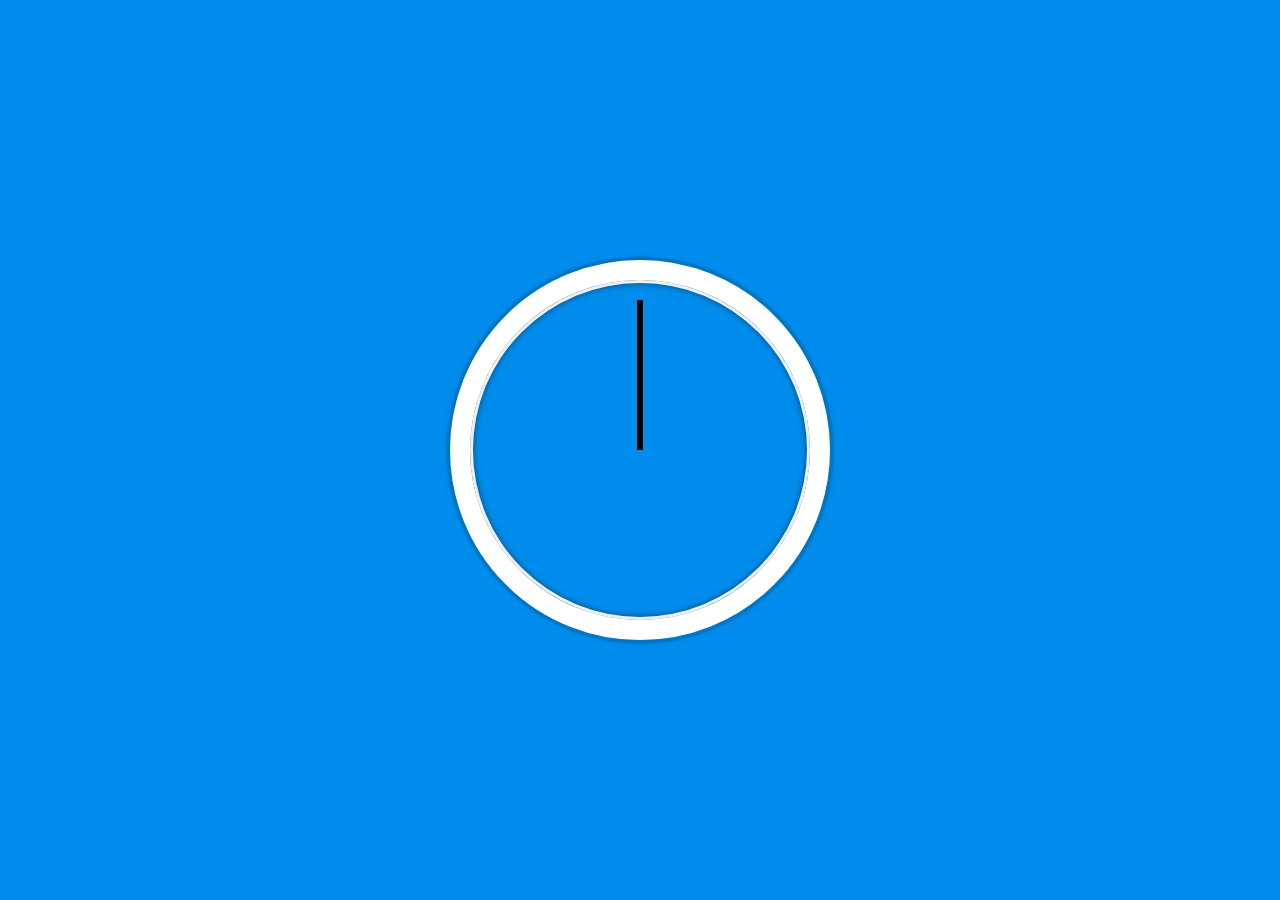
<file: 02 - JS and CSS Clock/index.html>
<!DOCTYPE html>
<html lang="en">
<head>
  <meta charset="UTF-8">
  <title>JS + CSS Clock</title>
  <link rel="stylesheet" type="text/css" href="style.css">
</head>
<body>
    <div class="clock">
      <div class="clock-face">
        <div class="hand hour-hand"></div>
        <div class="hand min-hand"></div>
        <div class="hand second-hand"></div>
      </div>
    </div>
    <script type="text/javascript" src="app.js"></script>
</body>
</html>
</file>
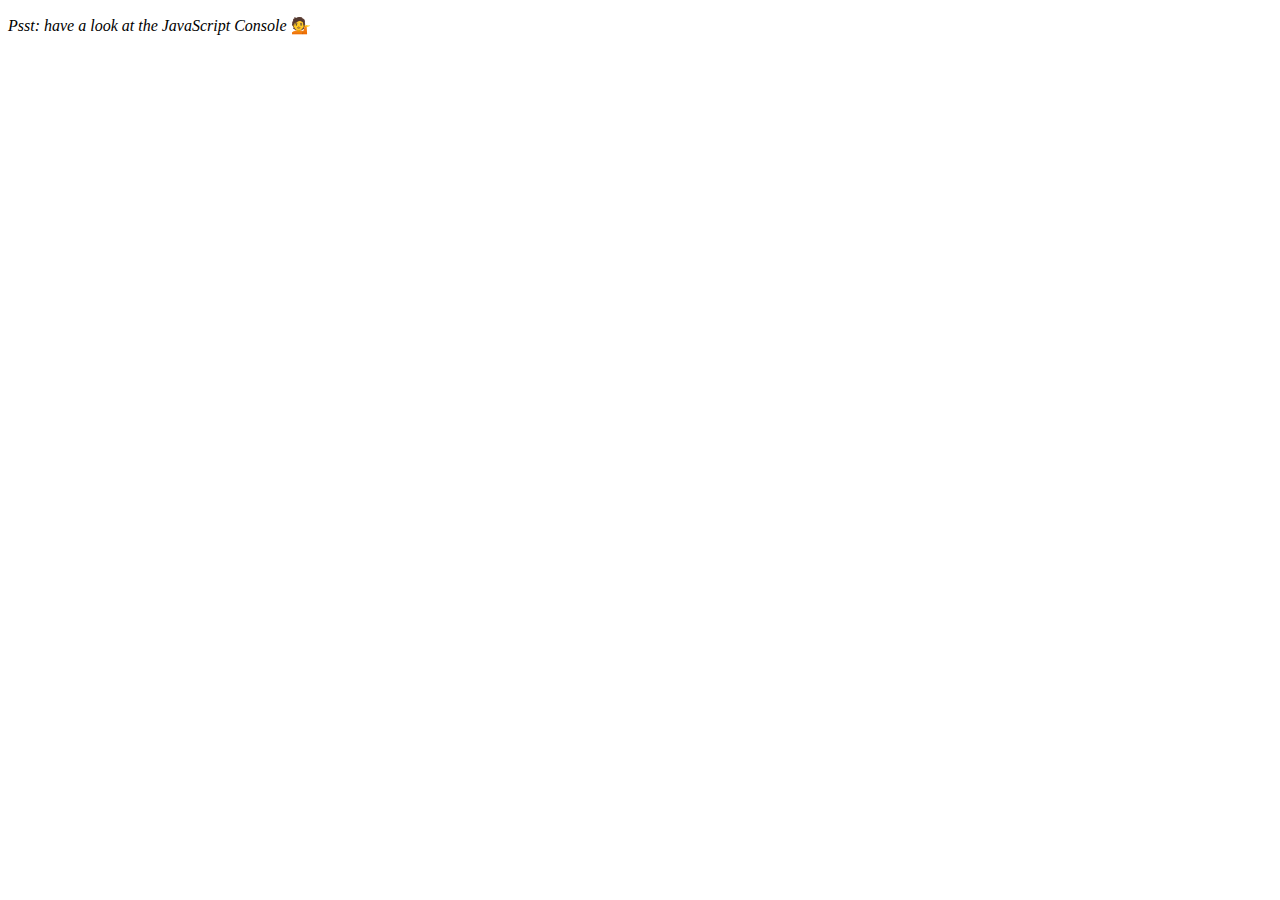
<file: 04 - Array Cardio Day 1/index.html>
<!DOCTYPE html>
<html lang="en">
<head>
  <meta charset="UTF-8">
  <title>Array Cardio 💪</title>
</head>
<body>
  <p><em>Psst: have a look at the JavaScript Console</em> 💁</p>
  <script>
    // Get your shorts on - this is an array workout!
    // ## Array Cardio Day 1

    // Some data we can work with

    const inventors = [
      { first: 'Albert', last: 'Einstein', year: 1879, passed: 1955 },
      { first: 'Isaac', last: 'Newton', year: 1643, passed: 1727 },
      { first: 'Galileo', last: 'Galilei', year: 1564, passed: 1642 },
      { first: 'Marie', last: 'Curie', year: 1867, passed: 1934 },
      { first: 'Johannes', last: 'Kepler', year: 1571, passed: 1630 },
      { first: 'Nicolaus', last: 'Copernicus', year: 1473, passed: 1543 },
      { first: 'Max', last: 'Planck', year: 1858, passed: 1947 },
      { first: 'Katherine', last: 'Blodgett', year: 1898, passed: 1979 },
      { first: 'Ada', last: 'Lovelace', year: 1815, passed: 1852 },
      { first: 'Sarah E.', last: 'Goode', year: 1855, passed: 1905 },
      { first: 'Lise', last: 'Meitner', year: 1878, passed: 1968 },
      { first: 'Hanna', last: 'Hammarström', year: 1829, passed: 1909 }
    ];

    const people = ['Beck, Glenn', 'Becker, Carl', 'Beckett, Samuel', 'Beddoes, Mick', 'Beecher, Henry', 'Beethoven, Ludwig', 'Begin, Menachem', 'Belloc, Hilaire', 'Bellow, Saul', 'Benchley, Robert', 'Benenson, Peter', 'Ben-Gurion, David', 'Benjamin, Walter', 'Benn, Tony', 'Bennington, Chester', 'Benson, Leana', 'Bent, Silas', 'Bentsen, Lloyd', 'Berger, Ric', 'Bergman, Ingmar', 'Berio, Luciano', 'Berle, Milton', 'Berlin, Irving', 'Berne, Eric', 'Bernhard, Sandra', 'Berra, Yogi', 'Berry, Halle', 'Berry, Wendell', 'Bethea, Erin', 'Bevan, Aneurin', 'Bevel, Ken', 'Biden, Joseph', 'Bierce, Ambrose', 'Biko, Steve', 'Billings, Josh', 'Biondo, Frank', 'Birrell, Augustine', 'Black, Elk', 'Blair, Robert', 'Blair, Tony', 'Blake, William'];

    // Array.prototype.filter()
    // 1. Filter the list of inventors for those who were born in the 1500's

    const fifteen = inventors.filter(inventor => {
      if (inventor.year >= 1500 && inventor.year <= 1599) {
        // console.table(inventor);
      } else {
        // console.log(`${inventor.first} ${inventor.last} was born out of range`)
      }
    })

    // Array.prototype.map()
    // 2. Give us an array of the inventors' first and last names

    const fullNames = inventors.map(inventor => `${inventor.first} ${inventor.last}`);
     // console.log(fullNames);

    // Array.prototype.sort()
    // 3. Sort the inventors by birthdate, oldest to youngest

    // const ordered = inventors.sort((a,b) => {
    //   if (a.year > b.year) {
    //     return 1
    //   }
    //   else {
    //     return -1
    //   }
    // })
    const ordered = inventors.sort((a,b) => a.year > b.year ? 1 : -1)
    // Array.prototype.reduce()
    // 4. How many years did all the inventors live?

    const yearsLived = inventors.reduce((total, inventor) => {
      return total + (inventor.passed - inventor.year)
    }, 0)

    // console.log(`These cats lived for a total of ***${yearsLived}*** years... Wowza!`)

    // 5. Sort the inventors by years lived
    const oldest = inventors.sort((a,b) =>{
      const lastGuy = a.passed - a.year;
      const nextGuy = b.passed - b.year;
      return lastGuy > nextGuy ? -1 : 1
    })
      // console.table(oldest)

    // 6. create a list of Boulevards in Paris that contain 'de' anywhere in the name
    // https://en.wikipedia.org/wiki/Category:Boulevards_in_Paris
    // const category = document.querySelector('.mw-category');
    // const links = [...category.querySelectorAll('a')];

    // const de = links
    //   .map(link => link.textContent)
    //   .filter(streetName => streetName.includes('de'))


    // 7. sort Exercise
    // Sort the people alphabetically by last name
    const lastName = people.sort((a,b) => a > b ? 1 : -1);


    // 8. Reduce Exercise
    // Sum up the instances of each of these
    const data = ['car', 'car', 'truck', 'truck', 'bike', 'walk', 'car', 'van', 'bike', 'walk', 'car', 'van', 'car', 'truck' ];

    const transportation = data.reduce(function(obj, item){
     if (!obj[item]){
      obj[item] = 0;
     }
     obj[item];
     return obj;
    }, {})
    console.log(transportation);

  </script>
</body>
</html>
</file>
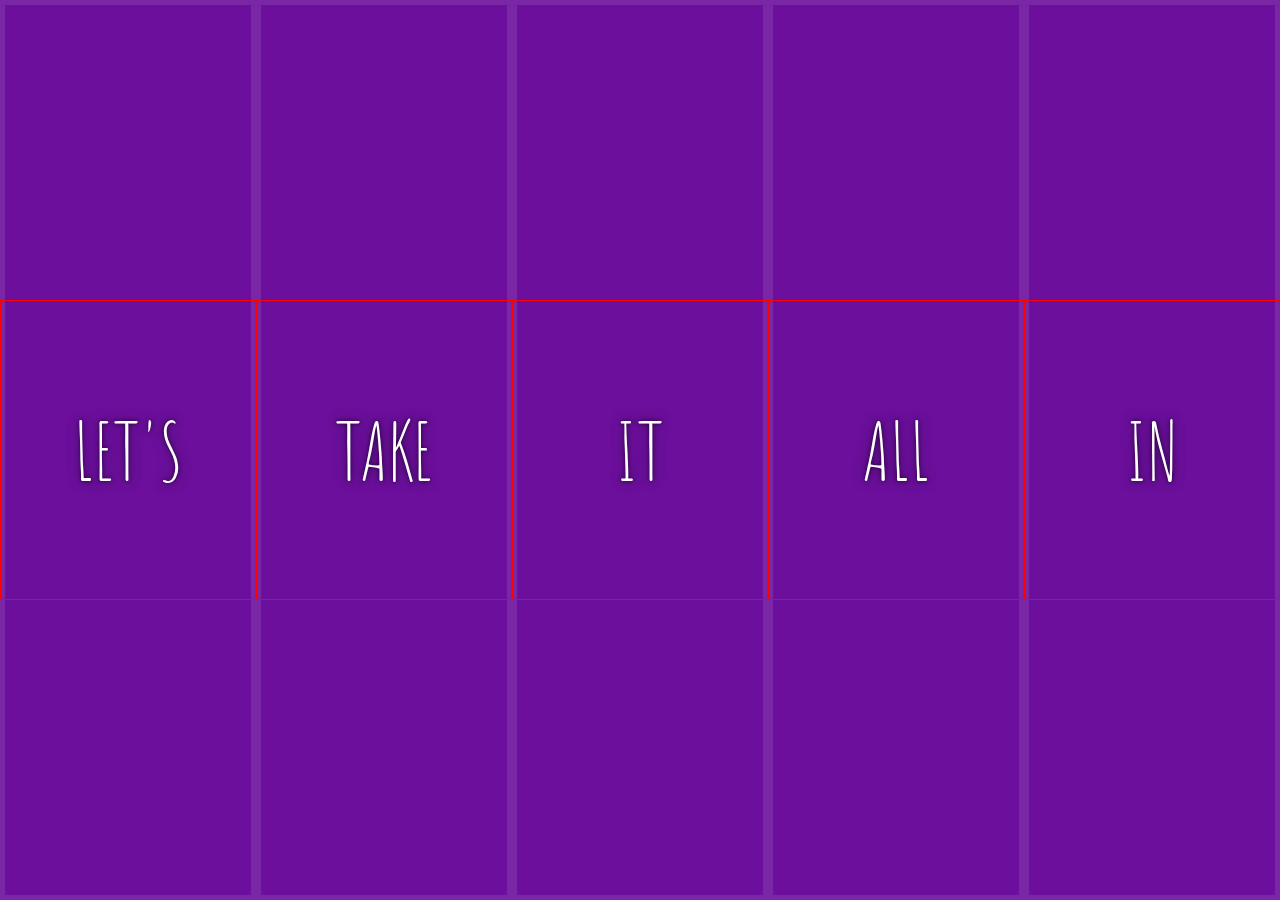
<file: 05 - Flex Panel Gallery/index.html>
<!DOCTYPE html>
<html lang="en">

<head>
    <meta charset="UTF-8">
    <title>Flex Panels 💪</title>
    <link rel="stylesheet" href="style.css">
    <link href='https://fonts.googleapis.com/css?family=Amatic+SC' rel='stylesheet' type='text/css'>
</head>

<body>


    <div class="panels">
        <div class="panel panel1">
            <p>Hey</p>
            <p>Let's</p>
            <p>Dance</p>
        </div>
        <div class="panel panel2">
            <p>Give</p>
            <p>Take</p>
            <p>Receive</p>
        </div>
        <div class="panel panel3">
            <p>Experience</p>
            <p>It</p>
            <p>Today</p>
        </div>
        <div class="panel panel4">
            <p>Give</p>
            <p>All</p>
            <p>You can</p>
        </div>
        <div class="panel panel5">
            <p>Life</p>
            <p>In</p>
            <p>Motion</p>
        </div>
    </div>

    <script type="text/javascript" src="script.js"></script>
</body>

</html>
</file>
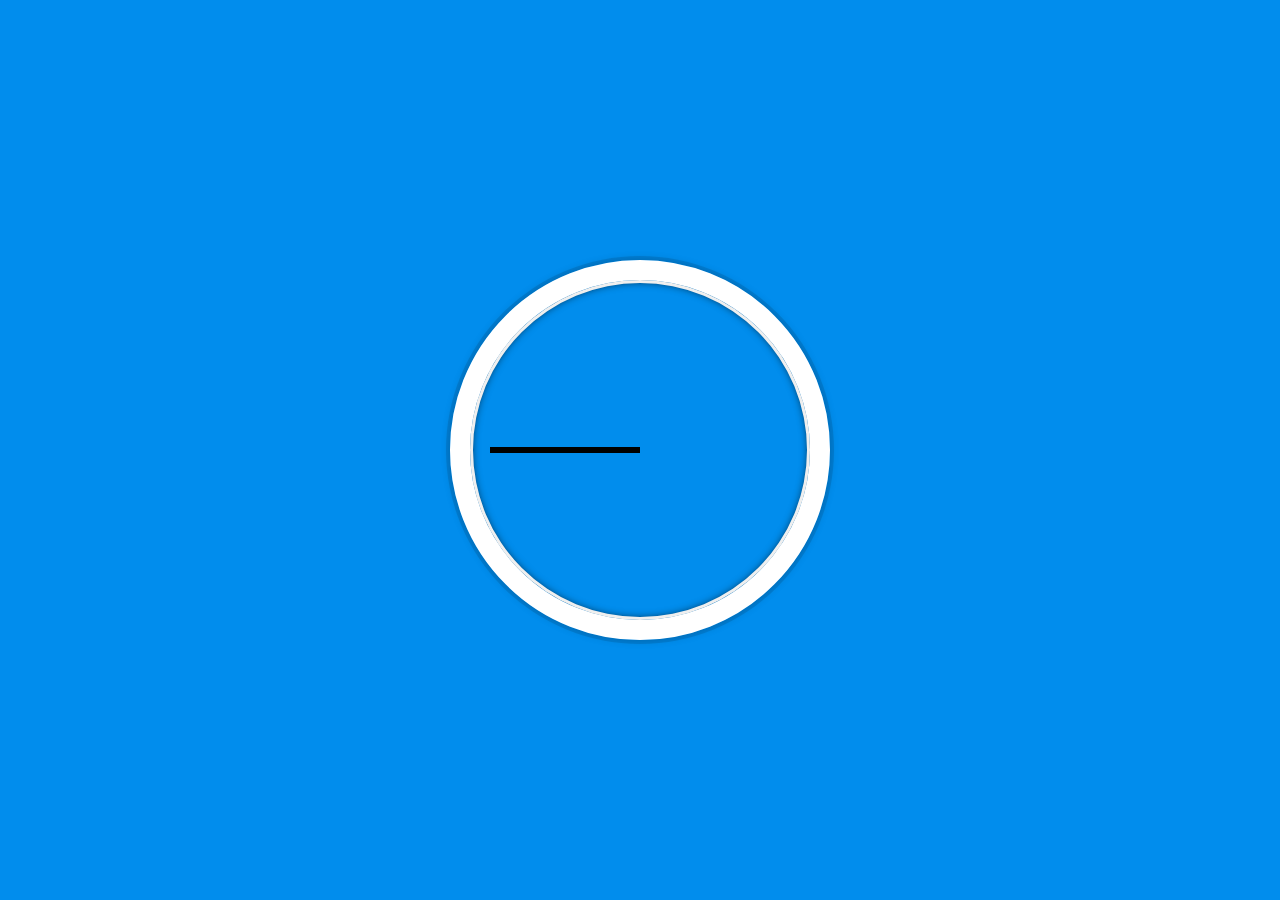
<file: 02 - JS and CSS Clock/index-START.html>
<!DOCTYPE html>
<html lang="en">
<head>
  <meta charset="UTF-8">
  <title>JS + CSS Clock</title>
</head>
<body>


    <div class="clock">
      <div class="clock-face">
        <div class="hand hour-hand"></div>
        <div class="hand min-hand"></div>
        <div class="hand second-hand"></div>
      </div>
    </div>


  <style>
    html {
      background:#018DED url(http://unsplash.it/1500/1000?image=881&blur=50);
      background-size:cover;
      font-family:'helvetica neue';
      text-align: center;
      font-size: 10px;
    }

    body {
      margin: 0;
      font-size: 2rem;
      display:flex;
      flex:1;
      min-height: 100vh;
      align-items: center;
    }

    .clock {
      width: 30rem;
      height: 30rem;
      border:20px solid white;
      border-radius:50%;
      margin:50px auto;
      position: relative;
      padding:2rem;
      box-shadow:
        0 0 0 4px rgba(0,0,0,0.1),
        inset 0 0 0 3px #EFEFEF,
        inset 0 0 10px black,
        0 0 10px rgba(0,0,0,0.2);
    }

    .clock-face {
      position: relative;
      width: 100%;
      height: 100%;
      transform: translateY(-3px); /* account for the height of the clock hands */
    }

    .hand {
      width:50%;
      height:6px;
      background:black;
      position: absolute;
      top:50%;
    }

  </style>

  <script>


  </script>
</body>
</html>
</file>
<file: 02 - JS and CSS Clock/style.css>
html {
  background:#018DED url(http://unsplash.it/1500/1000?image=881&blur=50);
  background-size:cover;
  font-family:'helvetica neue';
  text-align: center;
  font-size: 10px;
}

body {
  margin: 0;
  font-size: 2rem;
  display:flex;
  flex:1;
  min-height: 100vh;
  align-items: center;
}

.clock {
  width: 30rem;
  height: 30rem;
  border:20px solid white;
  border-radius:50%;
  margin:50px auto;
  position: relative;
  padding:2rem;
  box-shadow:
    0 0 0 4px rgba(0,0,0,0.1),
    inset 0 0 0 3px #EFEFEF,
    inset 0 0 10px black,
    0 0 10px rgba(0,0,0,0.2);
}

.clock-face {
  position: relative;
  width: 100%;
  height: 100%;
  transform: translateY(-3px); /* account for the height of the clock hands */
}

.hand {
  width:50%;
  height:6px;
  background:black;
  position: absolute;
  top:50%;
  transform: rotate(90deg);
  transform-origin: 100%;
  transition: all .05s; 
  transition-timing-function: cubic-bezier(0, 2.76, 1, 1);
}
</file>
<file: 05 - Flex Panel Gallery/style.css>
html {
    box-sizing: border-box;
    background: #ffc600;
    font-family: 'helvetica neue';
    font-size: 20px;
    font-weight: 200;
}

body {
    margin: 0;
}

*,
*:before,
*:after {
    box-sizing: inherit;
}

.panels {
    min-height: 100vh;
    overflow: hidden;
    display: flex;
}

.panel {
    background: #6B0F9C;
    box-shadow: inset 0 0 0 5px rgba(255, 255, 255, 0.1);
    color: white;
    text-align: center;
    align-items: center;
    /* Safari transitionend event.propertyName === flex */
    /* Chrome + FF transitionend event.propertyName === flex-grow */
    transition: font-size 0.7s cubic-bezier(0.61, -0.19, 0.7, -0.11), flex 0.7s cubic-bezier(0.61, -0.19, 0.7, -0.11), background 0.2s;
    font-size: 20px;
    background-size: cover;
    background-position: center;
    flex: 1;
    justify-content: center;
    align-items: center;
    display: flex;
    flex-direction: column;
}

.panel1 {
    background-image: url(https://source.unsplash.com/gYl-UtwNg_I/1500x1500);
}

.panel2 {
    background-image: url(https://source.unsplash.com/rFKUFzjPYiQ/1500x1500);
}

.panel3 {
    background-image: url(https://images.unsplash.com/photo-1465188162913-8fb5709d6d57?ixlib=rb-0.3.5&q=80&fm=jpg&crop=faces&cs=tinysrgb&w=1500&h=1500&fit=crop&s=967e8a713a4e395260793fc8c802901d);
}

.panel4 {
    background-image: url(https://source.unsplash.com/ITjiVXcwVng/1500x1500);
}

.panel5 {
    background-image: url(https://source.unsplash.com/3MNzGlQM7qs/1500x1500);
}


/* Flex Children */

.panel>* {
    margin: 0;
    width: 100%;
    transition: transform 0.5s;
    border: 1px solid red;
    flex: 1;
    justify-content: center;
    align-items: center;
    display: flex;
}

.panel>*:first-child {
    transform: translateY(-100%);
}

.panel>*:last-child {
    transform: translateY(100%);
}

.panel p {
    text-transform: uppercase;
    font-family: 'Amatic SC', cursive;
    text-shadow: 0 0 4px rgba(0, 0, 0, 0.72), 0 0 14px rgba(0, 0, 0, 0.45);
    font-size: 2em;
}

.panel p:nth-child(2) {
    font-size: 4em;
}

.panel.open {
    font-size: 40px;
}
</file>
